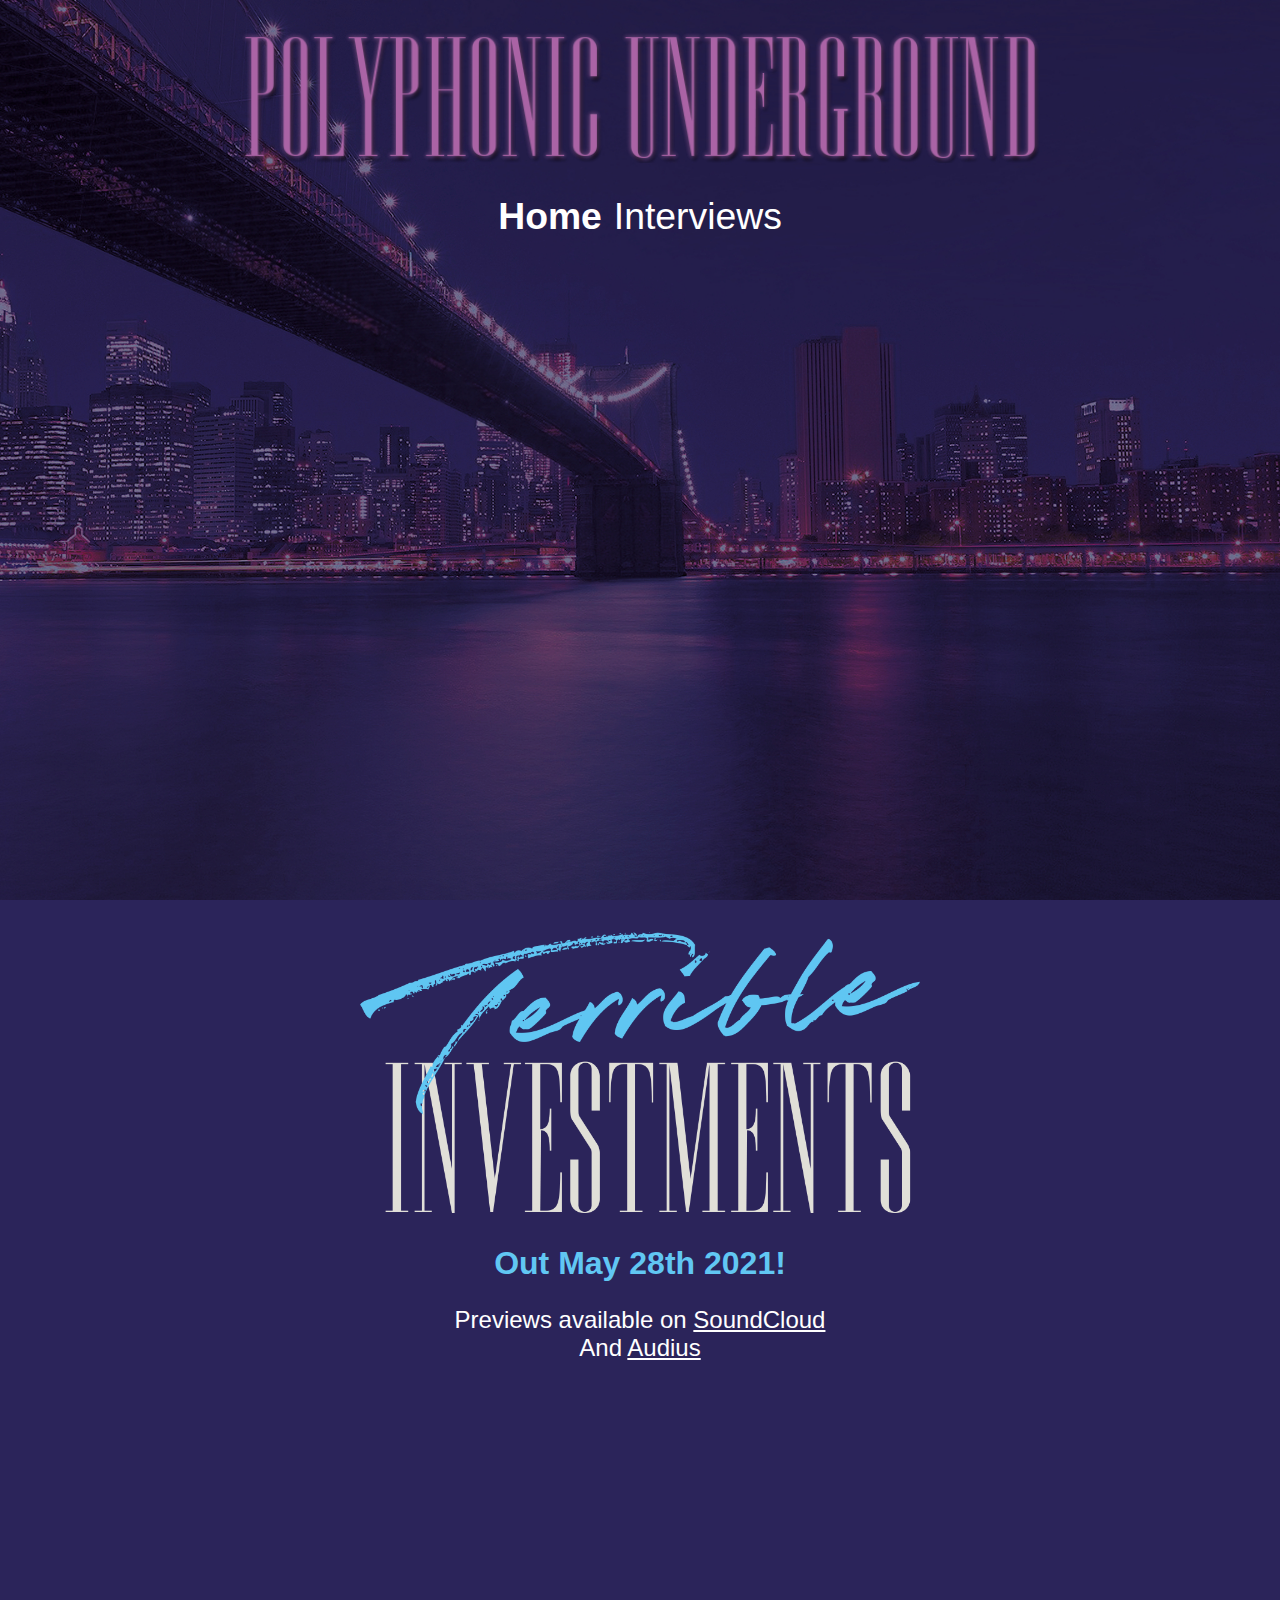
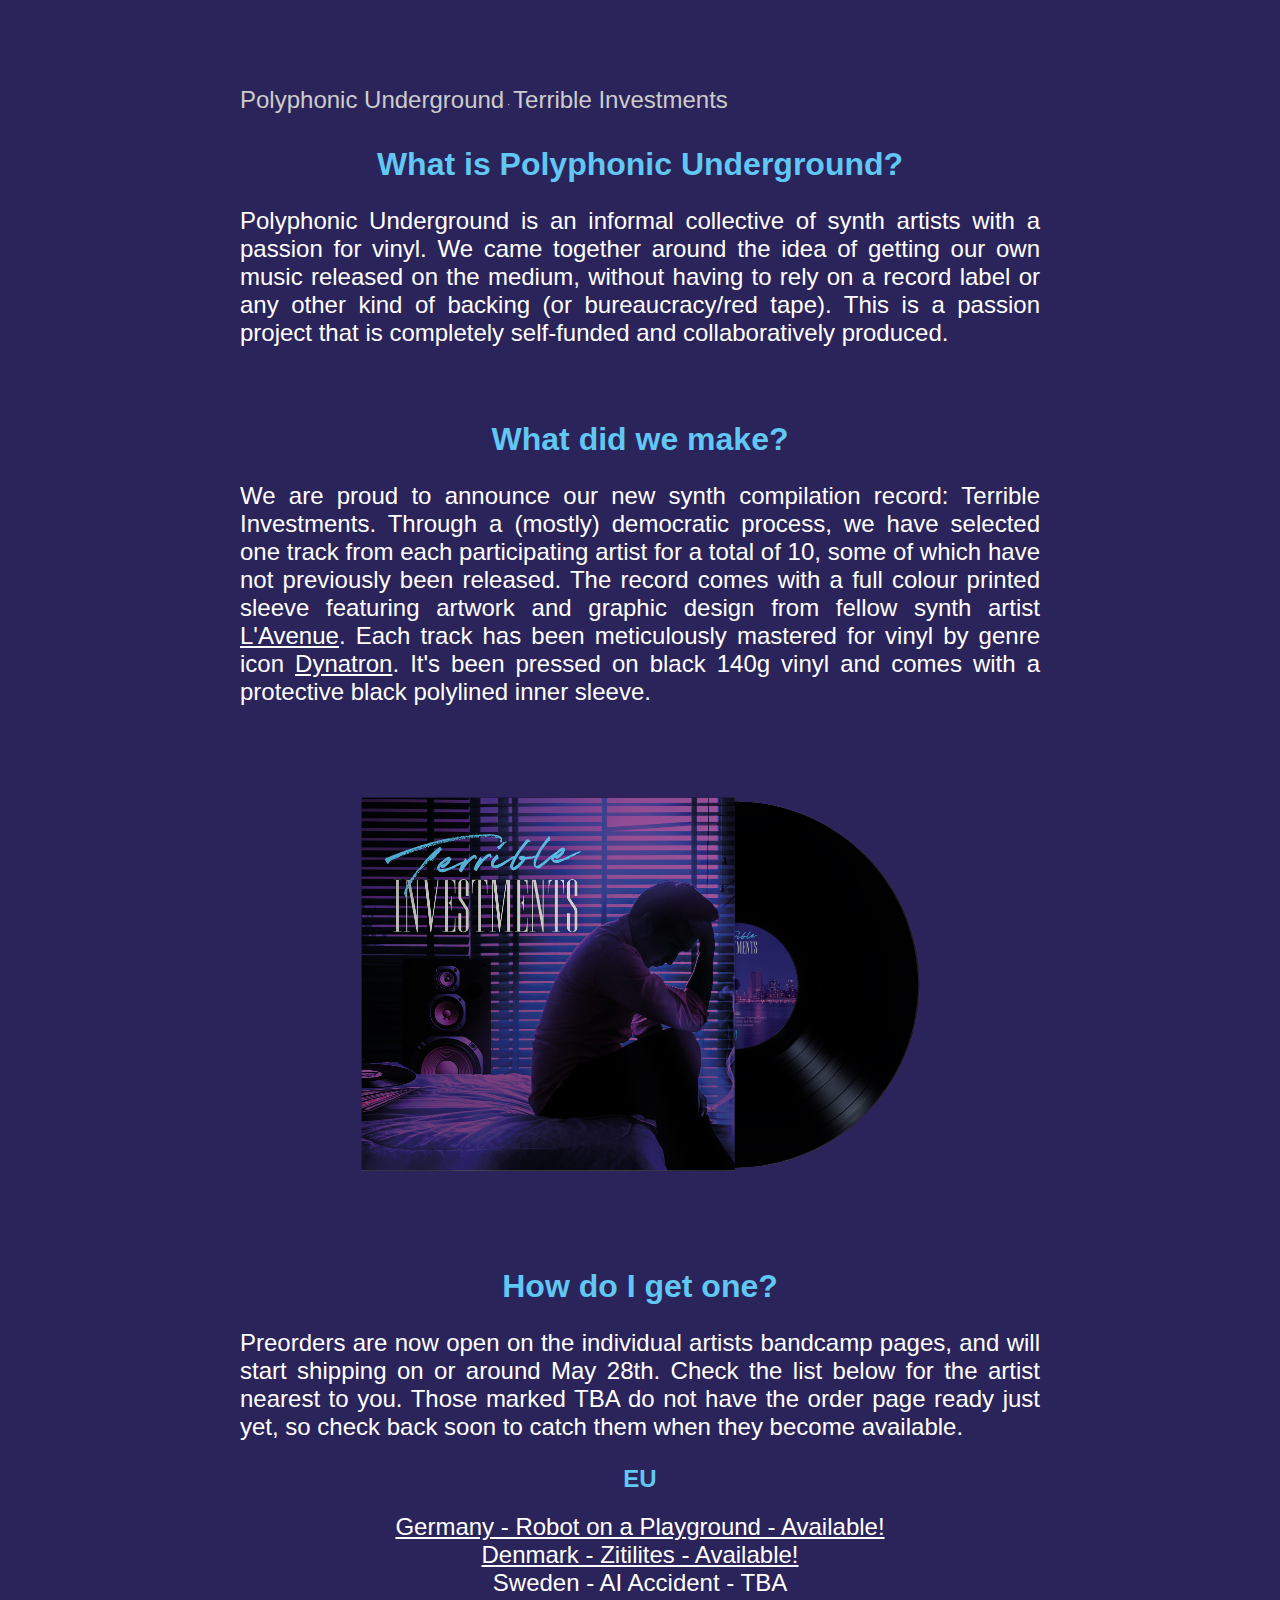
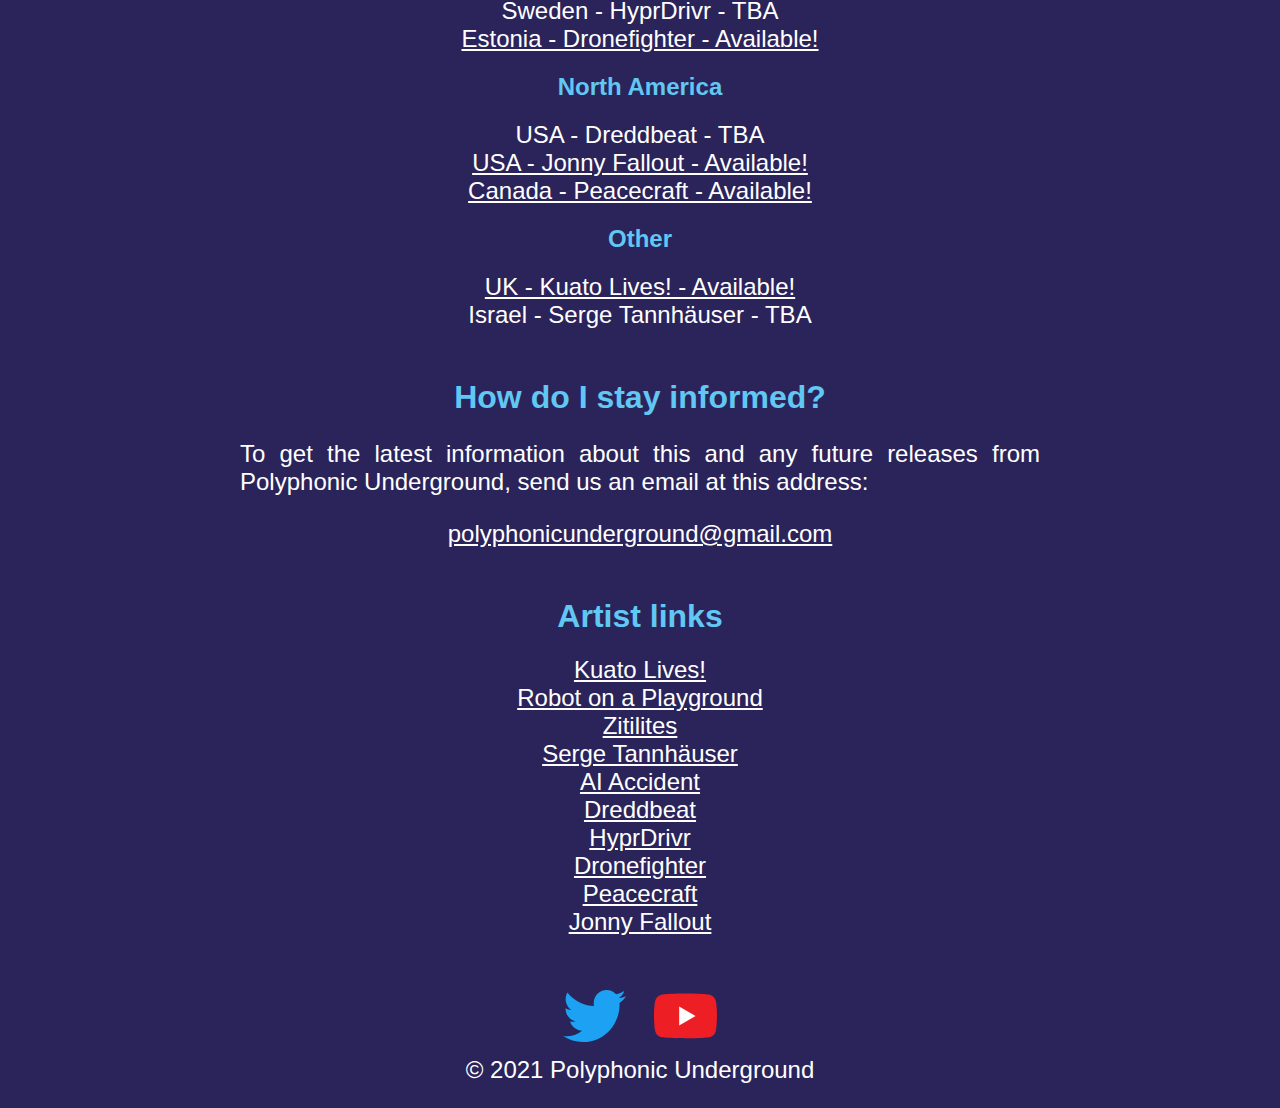
<file: index.html>
<html>
  <head>
    <title>Polyphonic Underground</title>
    <link rel="stylesheet" href="styles.css"/>
  </head>
  <body>
    <img id="puHeader" class="imgCenter" src="images/pu-logo.png" alt="Polyphonic Underground"/>

    <div class="menu">
      <span> 
        <a href="index.html" class="mainMenu"><b>Home</b></a>
        <a href="interviews/zitilites.html" class="mainMenu">Interviews</a>
      </span>
    </div>
        
    <div class="iframe-container-outer">
      <div class="iframe-container">
        <iframe id="video" width="560" height="315" src="https://www.youtube.com/embed/f1ADfymb1Vs" frameborder="0" 
          allow="accelerometer; autoplay; clipboard-write; encrypted-media; gyroscope; picture-in-picture" allowfullscreen></iframe>
      </div>
    </div>

    <img id="tiHeader" class="imgCenter" src="images/terrible-investments.png" alt="Terrible Investments"/>

    <div id="textDiv">      
      <h1>Out May 28th 2021!</h1>
      <p style="text-align: center;">
        Previews available on <a target="_blank" href="https://soundcloud.com/polyphonic-underground/sets/terrible-investments">SoundCloud</a></br>
        And <a target="_blank" href="https://audius.co/Polyphonic_Und">Audius</a>
      </p>
      <iframe width="100%" height="300" scrolling="no" frameborder="no" allow="autoplay" src="https://w.soundcloud.com/player/?url=https%3A//api.soundcloud.com/playlists/1259651188&color=%234c3266&auto_play=false&hide_related=false&show_comments=true&show_user=true&show_reposts=false&show_teaser=true&visual=true"></iframe><div style="font-size: 10px; color: #cccccc;line-break: anywhere;word-break: normal;overflow: hidden;white-space: nowrap;text-overflow: ellipsis; font-family: Interstate,Lucida Grande,Lucida Sans Unicode,Lucida Sans,Garuda,Verdana,Tahoma,sans-serif;font-weight: 100;"><a href="https://soundcloud.com/polyphonic-underground" title="Polyphonic Underground" target="_blank" style="color: #cccccc; text-decoration: none;">Polyphonic Underground</a> · <a href="https://soundcloud.com/polyphonic-underground/sets/terrible-investments" title="Terrible Investments" target="_blank" style="color: #cccccc; text-decoration: none;">Terrible Investments</a></div>

      <h1>What is Polyphonic Underground?</h1>
      <p>
        Polyphonic Underground is an informal collective of synth artists with a passion for vinyl. 
        We came together around the idea of getting our own music released on the medium, without
        having to rely on a record label or any other kind of backing (or bureaucracy/red tape). 
        This is a passion project that is completely self-funded and collaboratively produced. 
      </p>

      </br>
      <h1>What did we make?</h1>
      <p>
        We are proud to announce our new synth compilation record: Terrible Investments.
        Through a (mostly) democratic process, we have selected one track from each participating
        artist for a total of 10, some of which have not previously been released.
        The record comes with a full colour printed sleeve featuring artwork and graphic design
        from fellow synth artist <a href="https://lavenuemusic.com">L'Avenue</a>.
        Each track has been meticulously mastered for vinyl by genre icon 
        <a href="https://dynatronsynth.com/">Dynatron</a>.
        It's been pressed on black 140g vinyl and comes with a protective black polylined inner sleeve.
      </p>
      <img id="mockupImg" class="imgCenter" src="images/record-mockup.png" alt="Record mockup"/>

      </br>
      <h1>How do I get one?</h1>
      <p>
        Preorders are now open on the individual artists bandcamp pages, and will start shipping on or
        around May 28th. Check the list below for the artist nearest to you. Those marked TBA do not
        have the order page ready just yet, so check back soon to catch them when they become available.
      </p>
      <h2>EU</h2>
      <div class="centerLink">
        <a target="_blank" href="https://robotonaplayground.bandcamp.com/merch/polyphonic-underground-terrible-investments-vinyl-lp">Germany - Robot on a Playground - Available!</a></br>
        <a target="_blank" href="https://zitilites.bandcamp.com/merch/polyphonic-underground-terrible-investments-vinyl-lp">Denmark - Zitilites - Available!</a></br>
        <a>Sweden - AI Accident - TBA</a></br>
        <a>Sweden - HyprDrivr - TBA</a></br>
        <a target="_blank" href="https://dronefighter.bandcamp.com/merch/polyphonic-underground-terrible-investments-vinyl-lp">Estonia - Dronefighter - Available!</a>
      </div>
      <h2>North America</h2>
      <div class="centerLink">
        <a>USA - Dreddbeat - TBA</a></br>
        <a target="_blank" href="https://jonnyfallout.bandcamp.com/merch/polyphonic-underground-terrible-investments-vinyl-lp">USA - Jonny Fallout - Available!</a></br>
        <a target="_blank" href="https://peacecraftmusic.bandcamp.com/album/polyphonic-underground-terrible-investments-vinyl-lp">Canada - Peacecraft - Available!</a>
      </div>
      <h2>Other</h2>
      <div class="centerLink">
        <a target="_blank" href="https://kuatolives.bandcamp.com/album/terrible-investments">UK - Kuato Lives! - Available!</a></br>
        <a>Israel - Serge Tannhäuser - TBA</a>
      </div>

      </br>
      <h1>How do I stay informed?</h1>
      <p>
        To get the latest information about this and any future releases from Polyphonic 
        Underground, send us an email at this address:
      </p>
      <div class="centerLink">
        <a href="mailto:polyphonicunderground@gmail.com">polyphonicunderground@gmail.com</a>
      </div>

      </br>
      <h1>Artist links</h1>
      <div class="centerLink">
        <a href="https://kuatolives.bandcamp.com">Kuato Lives!</a></br>
        <a href="http://robotonaplayground.com">Robot on a Playground</a></br>
        <a href="https://zitilites.com">Zitilites</a></br>
        <a href="https://sergetannhauser.bandcamp.com">Serge Tannhäuser</a></br>
        <a href="https://pixboproductions.com">AI Accident</a></br>
        <a href="https://dreddbeat.com">Dreddbeat</a></br>
        <a href="https://hyprdrivr.bandcamp.com">HyprDrivr</a></br>
        <a href="https://dronefighter.bandcamp.com">Dronefighter</a></br>
        <a href="https://peacecraftmusic.bandcamp.com">Peacecraft</a></br>
        <a href="https://jonnyfallout.bandcamp.com">Jonny Fallout</a></br>
      </div>
    </div>

    <div class="socialLinks">      
      <a href=https://twitter.com/polyphonic_und target="_blank"><img src="images/twitter.svg" alt="twitter"/></a>
      <a href=https://www.youtube.com/channel/UC03tkMXEMrROOp_O9Toi5LA target="_blank"><img src="images/youtube.svg" alt="youtube"/></a>      
    </div>
    <p>© 2021 Polyphonic Underground</p>
  </body>
</html>
</file>
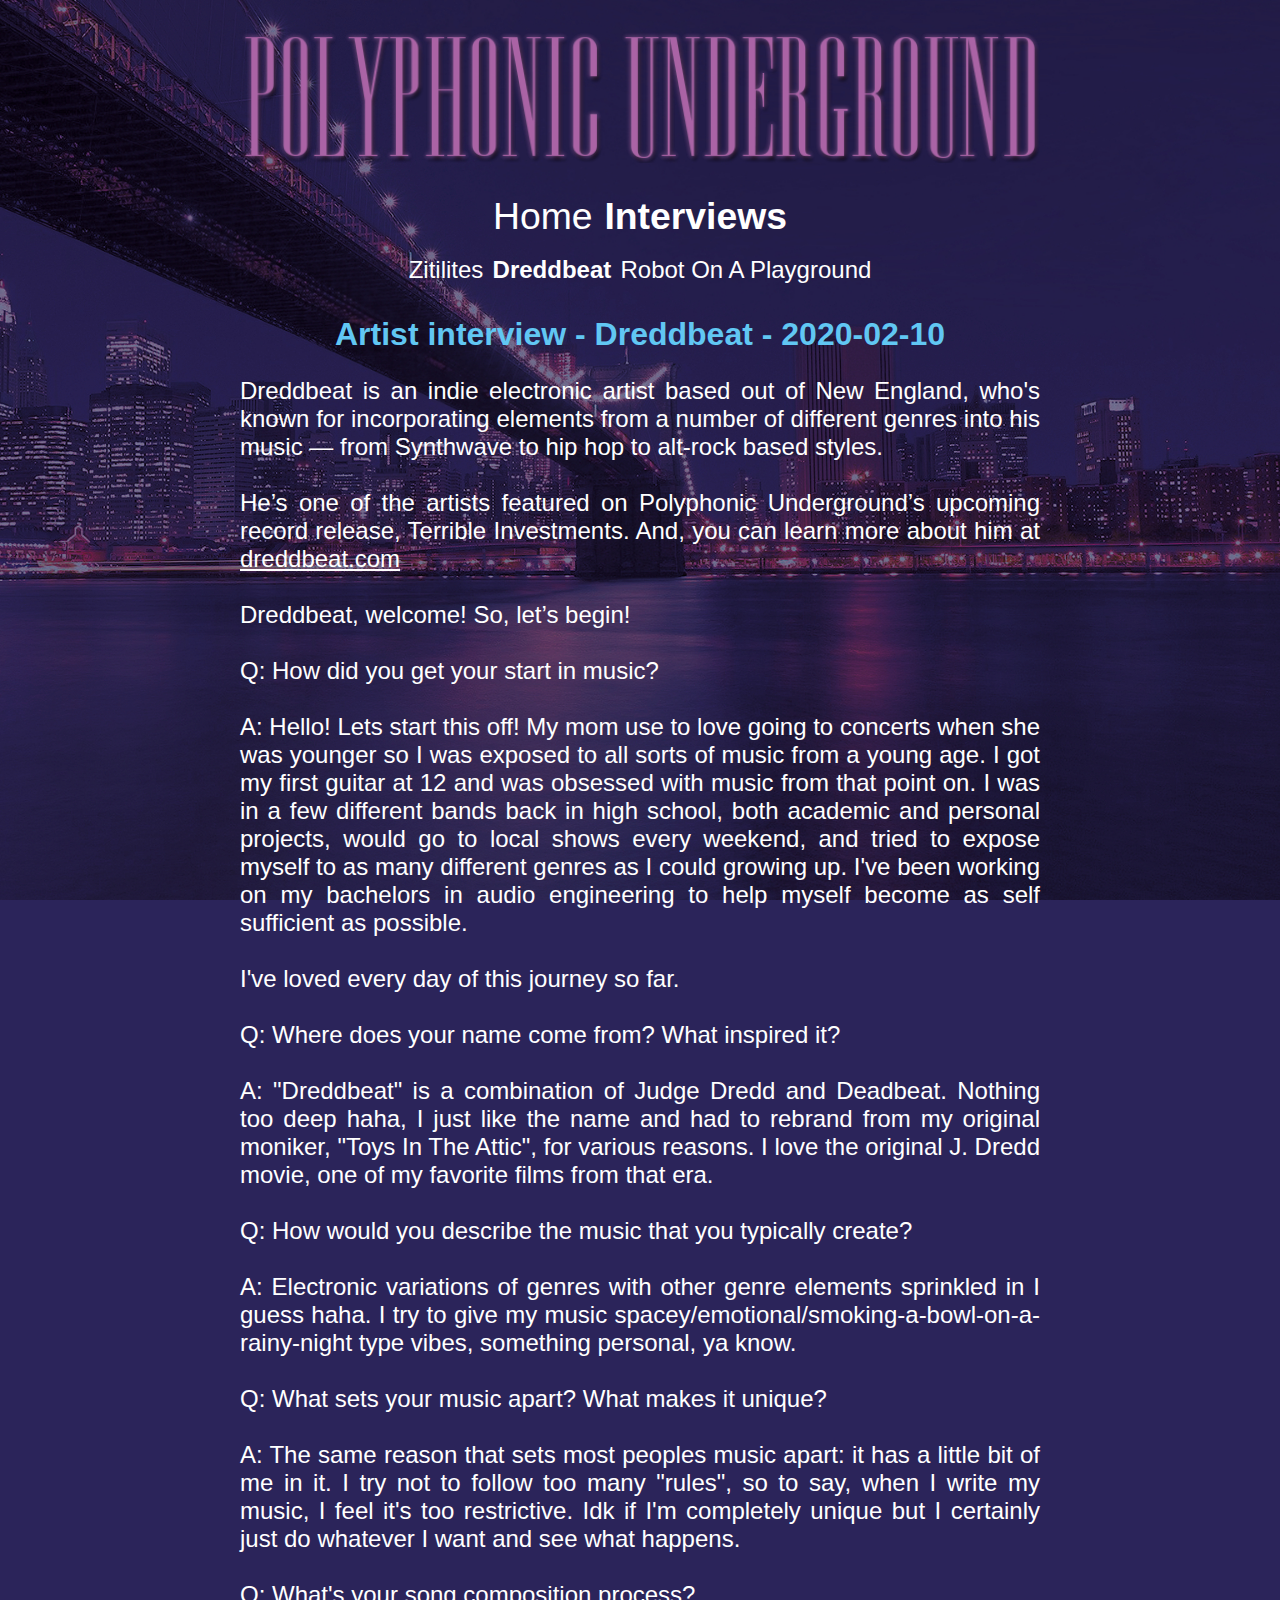
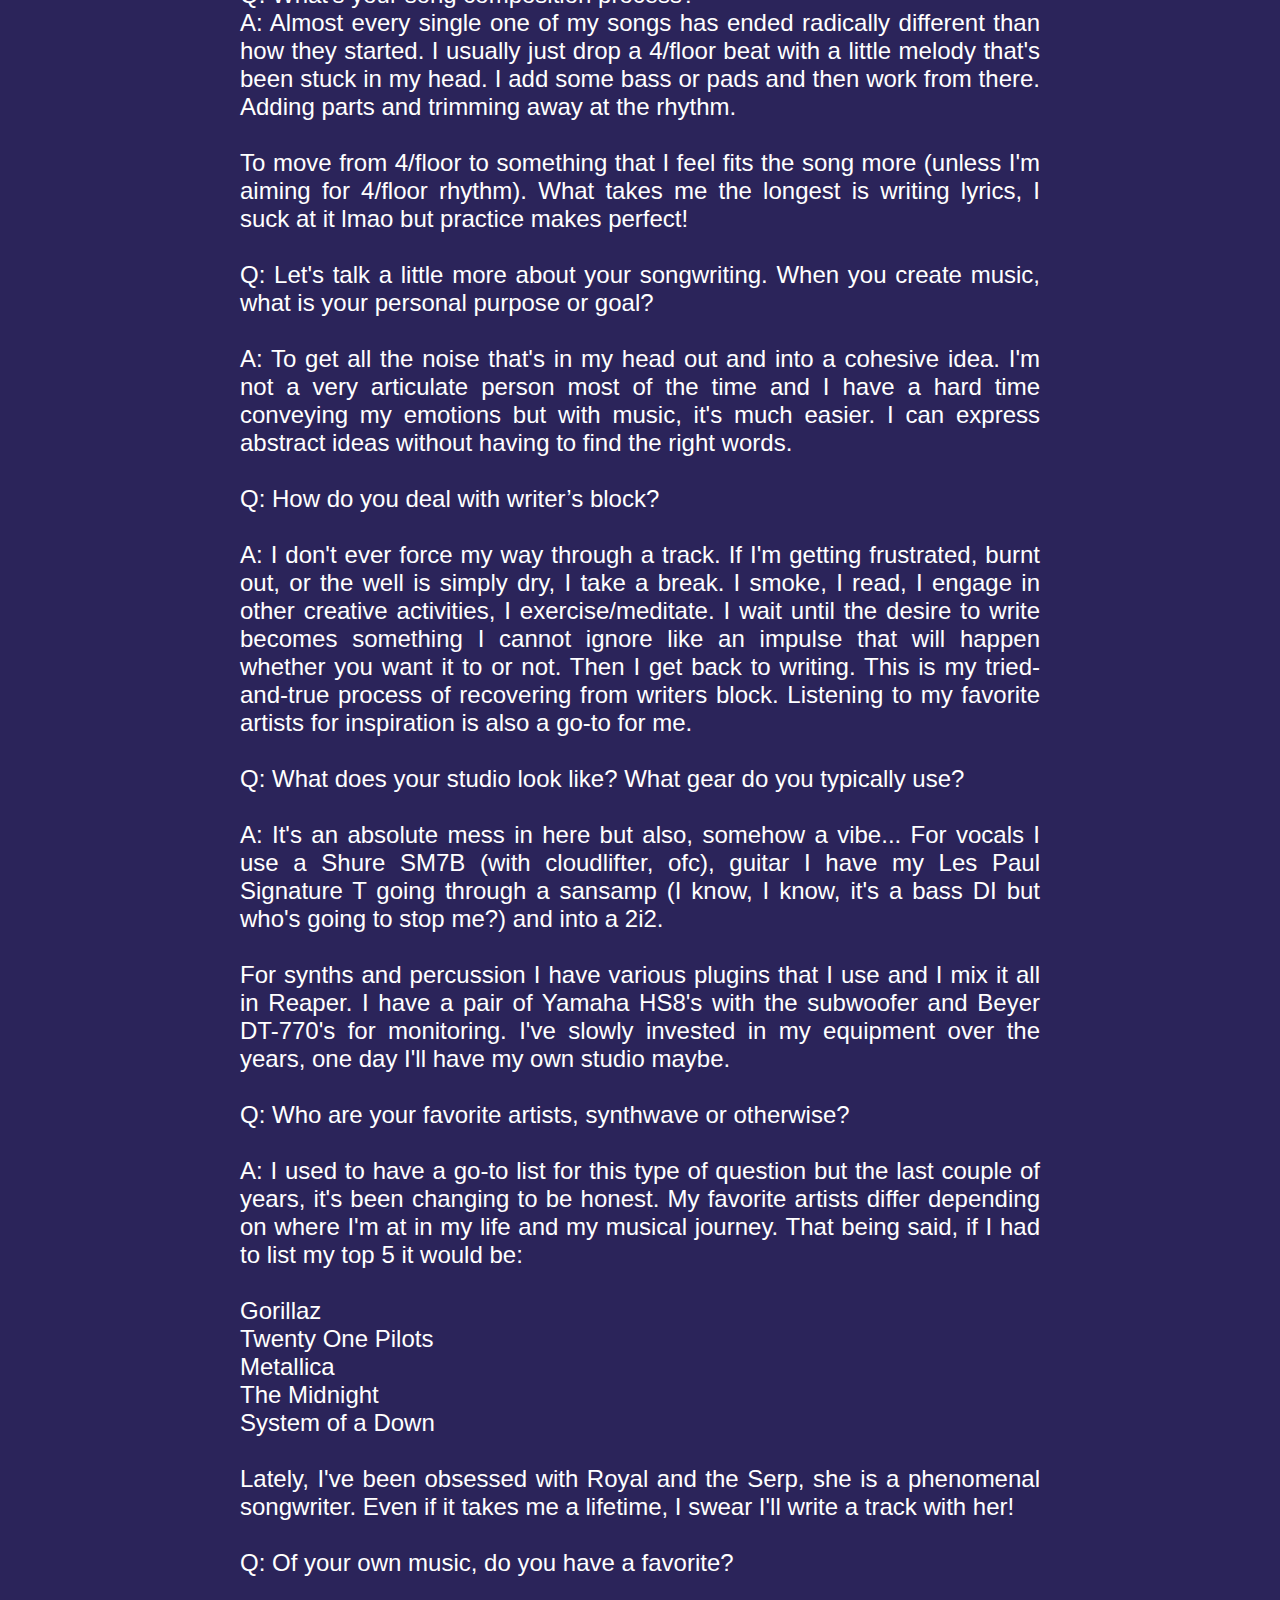
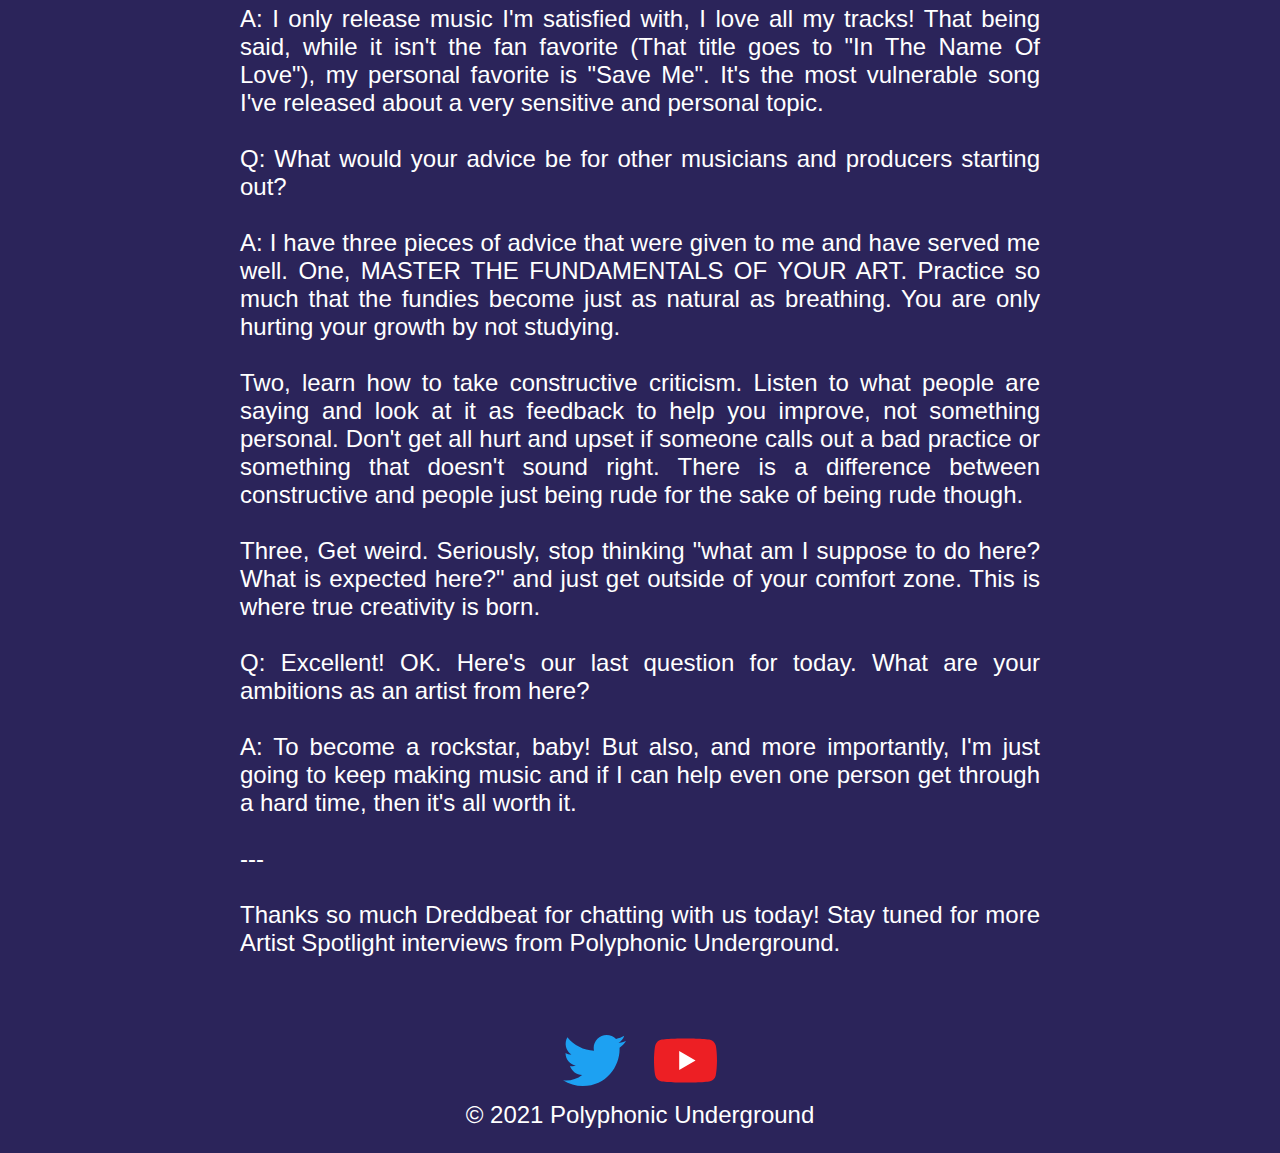
<file: interviews/dreddbeat.html>
<html>
  <head>
    <title>Interview - Dreddbeat</title>
    <link rel="stylesheet" href="../styles.css"/>
  </head>
  <body>
    <img id="puHeader" class="imgCenter" src="../images/pu-logo.png" alt="Polyphonic Underground"/>

    <div class="menu">
      <span>
        <a href="../index.html" class="mainMenu">Home</a>
        <a href="zitilites.html" class="mainMenu"><b>Interviews</b></a>
      </span>

      </br></br>

      <span>
        <a href="zitilites.html">Zitilites</a>
        <a href="dreddbeat.html"><b>Dreddbeat</b></a>
        <a href="robot-on-a-playground.html">Robot On A Playground</a>
      </span>
    </div>

    <div id="textDiv">
      <h1>Artist interview - Dreddbeat - 2020-02-10</h1>
      <p>
        Dreddbeat is an indie electronic artist based out of New England, who's known for incorporating elements 
        from a number of different genres into his music — from Synthwave to hip hop to alt-rock based styles.</br></br>

        He’s one of the artists featured on Polyphonic Underground’s upcoming record release, Terrible Investments. 
        And, you can learn more about him at <a href="https://dreddbeat.com" target="_blank">dreddbeat.com</a></br></br>

        Dreddbeat, welcome! So, let’s begin!</br></br>
        
        Q: How did you get your start in music?</br></br>

        A: Hello! Lets start this off! My mom use to love going to concerts when she was younger so I was exposed 
        to all sorts of music from a young age. I got my first guitar at 12 and was obsessed with music from that 
        point on. I was in a few different bands back in high school, both academic and personal projects, would 
        go to local shows every weekend, and tried to expose myself to as many different genres as I could growing up. 
        I've been working on my bachelors in audio engineering to help myself become as self sufficient as possible.</br></br>

        I've loved every day of this journey so far.</br></br>

        Q: Where does your name come from? What inspired it?</br></br>

        A: "Dreddbeat" is a combination of Judge Dredd and Deadbeat. Nothing too deep haha, I just like the name 
        and had to rebrand from my original moniker, "Toys In The Attic", for various reasons. I love the original 
        J. Dredd movie, one of my favorite films from that era.</br></br>

        Q: How would you describe the music that you typically create?</br></br>

        A: Electronic variations of genres with other genre elements sprinkled in I guess haha. I try to give my 
        music spacey/emotional/smoking-a-bowl-on-a-rainy-night type vibes, something personal, ya know.</br></br>

        Q: What sets your music apart? What makes it unique?</br></br>

        A: The same reason that sets most peoples music apart: it has a little bit of me in it. I try not to 
        follow too many "rules", so to say, when I write my music, I feel it's too restrictive. Idk if I'm 
        completely unique but I certainly just do whatever I want and see what happens.</br></br>

        Q: What's your song composition process?</br>

        A: Almost every single one of my songs has ended radically different than how they started. I usually just 
        drop a 4/floor beat with a little melody that's been stuck in my head. I add some bass or pads and then 
        work from there. Adding parts and trimming away at the rhythm.</br></br>

        To move from 4/floor to something that I feel fits the song more (unless I'm aiming for 4/floor rhythm). 
        What takes me the longest is writing lyrics, I suck at it lmao but practice makes perfect!</br></br>

        Q: Let's talk a little more about your songwriting. 
        When you create music, what is your personal purpose or goal?</br></br>

        A: To get all the noise that's in my head out and into a cohesive idea. I'm not a very articulate person 
        most of the time and I have a hard time conveying my emotions but with music, it's much easier. I can 
        express abstract ideas without having to find the right words.</br></br>

        Q: How do you deal with writer’s block?</br></br>

        A: I don't ever force my way through a track. If I'm getting frustrated, burnt out, or the well is simply 
        dry, I take a break. I smoke, I read, I engage in other creative activities, I exercise/meditate. I wait 
        until the desire to write becomes something I cannot ignore like an impulse that will happen whether you 
        want it to or not. Then I get back to writing. This is my tried-and-true process of recovering from writers 
        block. Listening to my favorite artists for inspiration is also a go-to for me.</br></br>

        Q: What does your studio look like? What gear do you typically use?</br></br>

        A: It's an absolute mess in here but also, somehow a vibe... For vocals I use a Shure SM7B (with cloudlifter, 
        ofc), guitar I have my Les Paul Signature T going through a sansamp (I know, I know, it's a bass DI but who's 
        going to stop me?) and into a 2i2.</br></br>

        For synths and percussion I have various plugins that I use and I mix it all in Reaper. I have a pair of 
        Yamaha HS8's with the subwoofer and Beyer DT-770's for monitoring. I've slowly invested in my equipment 
        over the years, one day I'll have my own studio maybe.</br></br>

        Q: Who are your favorite artists, synthwave or otherwise?</br></br>

        A: I used to have a go-to list for this type of question but the last couple of years, it's been changing to 
        be honest. My favorite artists differ depending on where I'm at in my life and my musical journey. That being 
        said, if I had to list my top 5 it would be:</br></br>

        Gorillaz</br>
        Twenty One Pilots</br>
        Metallica</br>
        The Midnight</br>
        System of a Down</br></br>
        
        Lately, I've been obsessed with Royal and the Serp, she is a phenomenal songwriter. Even if it takes me a 
        lifetime, I swear I'll write a track with her!</br></br>

        Q: Of your own music, do you have a favorite?</br></br>

        A: I only release music I'm satisfied with, I love all my tracks! That being said, while it isn't the fan 
        favorite (That title goes to "In The Name Of Love"), my personal favorite is "Save Me". It's the most 
        vulnerable song I've released about a very sensitive and personal topic.</br></br>

        Q: What would your advice be for other musicians and producers starting out?</br></br>

        A: I have three pieces of advice that were given to me and have served me well. One, MASTER THE FUNDAMENTALS 
        OF YOUR ART. Practice so much that the fundies become just as natural as breathing. You are only hurting 
        your growth by not studying.</br></br> 

        Two, learn how to take constructive criticism. Listen to what people are saying and look at it as feedback 
        to help you improve, not something personal. Don't get all hurt and upset if someone calls out a bad practice 
        or something that doesn't sound right. There is a difference between constructive and people just being rude 
        for the sake of being rude though.</br></br> 

        Three, Get weird. Seriously, stop thinking "what am I suppose to do here? What is expected here?" and just 
        get outside of your comfort zone. This is where true creativity is born.</br></br>

        Q: Excellent! OK. Here's our last question for today. What are your ambitions as an artist from here?</br></br>

        A: To become a rockstar, baby! But also, and more importantly, I'm just going to keep making music and if 
        I can help even one person get through  a hard time, then it's all worth it.</br></br>

        ---</br></br>

        Thanks so much Dreddbeat for chatting with us today! Stay tuned for more Artist Spotlight interviews from 
        Polyphonic Underground.
      </p>
    </div>

    <div class="socialLinks">      
      <a href=https://twitter.com/polyphonic_und target="_blank"><img src="../images/twitter.svg" alt="twitter"/></a>
      <a href=https://www.youtube.com/channel/UC03tkMXEMrROOp_O9Toi5LA target="_blank"><img src="../images/youtube.svg" alt="youtube"/></a>      
    </div>
    <p>© 2021 Polyphonic Underground</p>
  </body>
</html>
</file>
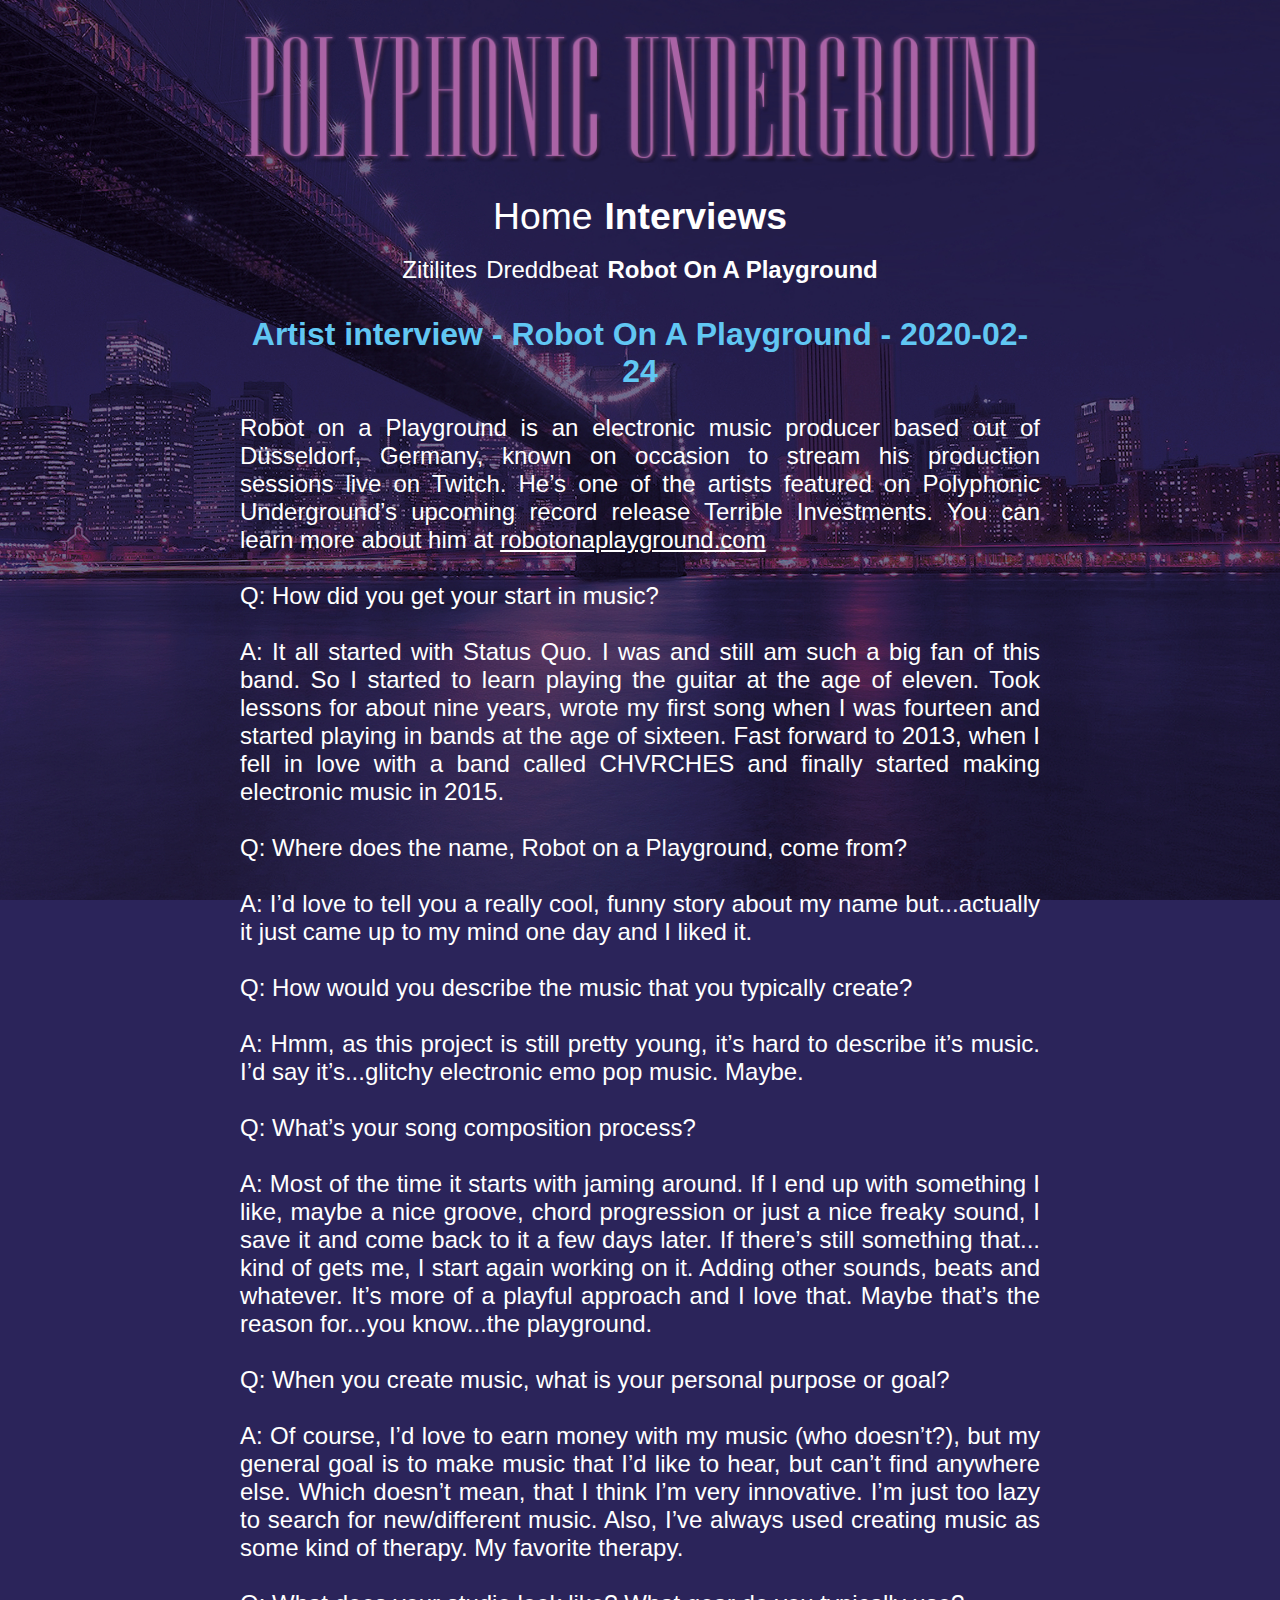
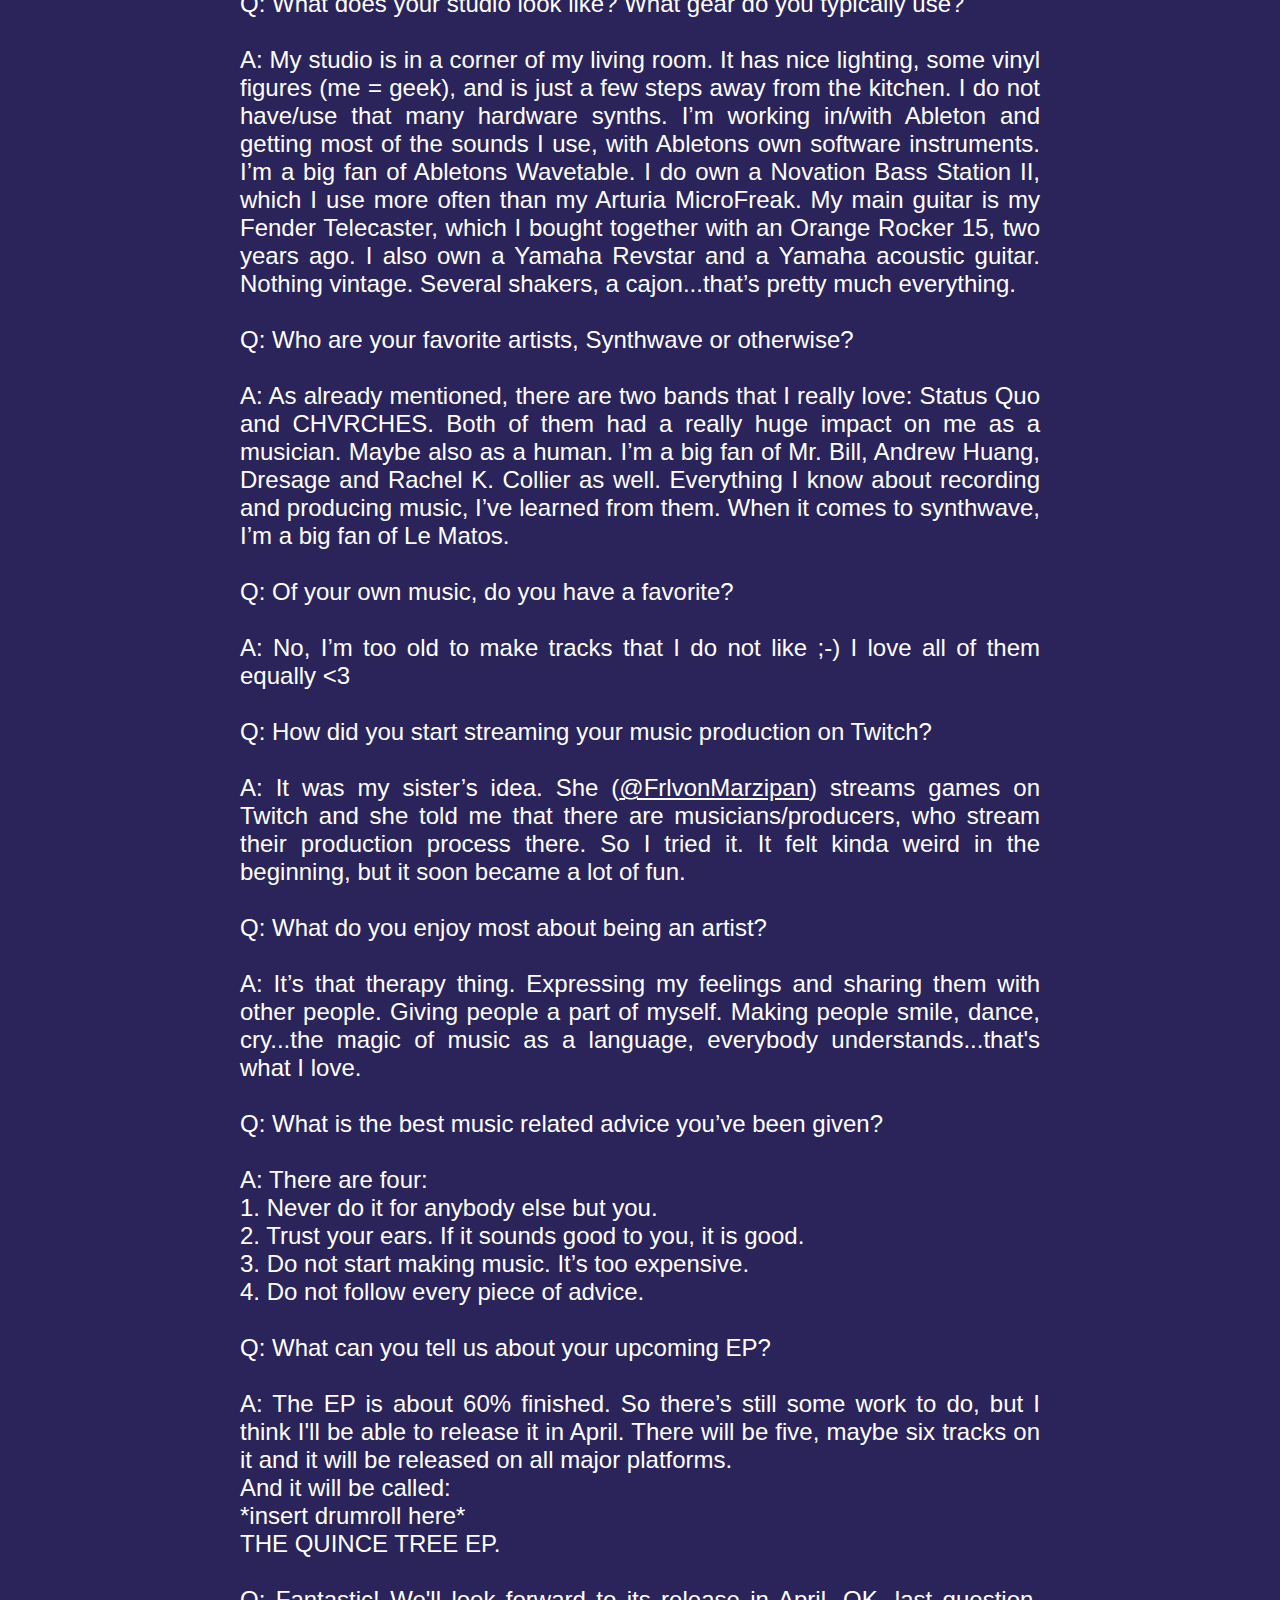
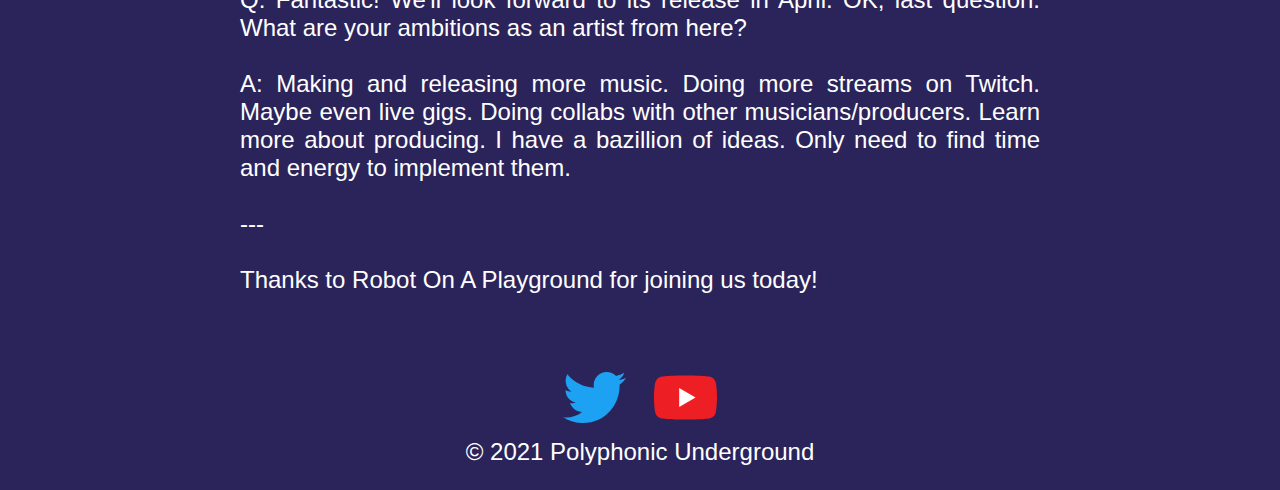
<file: interviews/robot-on-a-playground.html>
<html>
  <head>
    <title>Interview - Dreddbeat</title>
    <link rel="stylesheet" href="../styles.css"/>
  </head>
  <body>
    <img id="puHeader" class="imgCenter" src="../images/pu-logo.png" alt="Polyphonic Underground"/>

    <div class="menu">
      <span>
        <a href="../index.html" class="mainMenu">Home</a>
        <a href="zitilites.html" class="mainMenu"><b>Interviews</b></a>
      </span>

      </br></br>

      <span>
        <a href="zitilites.html">Zitilites</a>
        <a href="dreddbeat.html">Dreddbeat</a>
        <a href="robot-on-a-playground.html"><b>Robot On A Playground</b></a>
      </span>
    </div>

    <div id="textDiv">
      <h1>Artist interview - Robot On A Playground - 2020-02-24</h1>
      <p>
        Robot on a Playground is an electronic music producer based out of Düsseldorf, Germany, 
        known on occasion to stream his production sessions live on Twitch. He’s one of the 
        artists featured on Polyphonic Underground’s upcoming record release Terrible 
        Investments. You can learn more about him at 
        <a href="https://robotonaplayground.com" target="_blank">robotonaplayground.com</a></br></br>

        Q: How did you get your start in music?</br></br>

        A: It all started with Status Quo. I was and still am such a big fan of this band. So I 
        started to learn playing the guitar at the age of eleven. Took lessons for about nine 
        years, wrote my first song when I was fourteen and started playing in bands at the age 
        of sixteen. Fast forward to 2013, when I fell in love with a band called CHVRCHES and 
        finally started making electronic music in 2015.</br></br>

        Q: Where does the name, Robot on a Playground, come from?</br></br>

        A: I’d love to tell you a really cool, funny story about my name but...actually it just 
        came up to my mind one day and I liked it.</br></br>

        Q: How would you describe the music that you typically create?</br></br>

        A: Hmm, as this project is still pretty young, it’s hard to describe it’s music. I’d 
        say it’s...glitchy electronic emo pop music. Maybe.</br></br>

        Q: What’s your song composition process?</br></br>

        A: Most of the time it starts with jaming around. If I end up with something I like, 
        maybe a nice groove, chord progression or just a nice freaky sound, I save it and come 
        back to it a few days later. If there’s still something that... kind of gets me, I 
        start again working on it. Adding other sounds, beats and whatever. It’s more of a 
        playful approach and I love that. Maybe that’s the reason for...you know...the 
        playground.</br></br>

        Q: When you create music, what is your personal purpose or goal?</br></br>
        
        A: Of course, I’d love to earn money with my music (who doesn’t?), but my general goal 
        is to make music that I’d like to hear, but can’t find anywhere else. Which doesn’t 
        mean, that I think I’m very innovative. I’m just too lazy to search for new/different 
        music. Also, I’ve always used creating music as some kind of therapy. My favorite 
        therapy.</br></br>

        Q: What does your studio look like? What gear do you typically use?</br></br>

        A: My studio is in a corner of my living room. It has nice lighting, some vinyl 
        figures (me = geek), and is just a few steps away from the kitchen. I do not have/use 
        that many hardware synths. I’m working in/with Ableton and getting most of the sounds 
        I use, with Abletons own software instruments. I’m a big fan of Abletons Wavetable. I 
        do own a Novation Bass Station II, which I use more often than my Arturia MicroFreak.
        My main guitar is my Fender Telecaster, which I bought together with an Orange Rocker 
        15, two years ago. I also own a Yamaha Revstar and a Yamaha acoustic guitar. Nothing 
        vintage. Several shakers, a cajon...that’s pretty much everything.</br></br>

        Q: Who are your favorite artists, Synthwave or otherwise?</br></br>

        A: As already mentioned, there are two bands that I really love: Status Quo and 
        CHVRCHES. Both of them had a really huge impact on me as a musician. Maybe also as a 
        human. I’m a big fan of Mr. Bill, Andrew Huang, Dresage and Rachel K. Collier as well.
        Everything I know about recording and producing music, I’ve learned from them. When it 
        comes to synthwave, I’m a big fan of Le Matos.</br></br>

        Q: Of your own music, do you have a favorite?</br></br>

        A: No, I’m too old to make tracks that I do not like ;-) I love all of them equally 
        &#60;3</br></br>

        Q: How did you start streaming your music production on Twitch?</br></br>

        A: It was my sister’s idea. She (<a href="https://twitter.com/frlvonmarzipan" 
        target="_blank">@FrlvonMarzipan</a>) streams games on Twitch and she told me that there are 
        musicians/producers, who stream their production process there. So I tried it. It felt 
        kinda weird in the beginning, but it soon became a lot of fun.</br></br>

        Q: What do you enjoy most about being an artist?</br></br>

        A: It’s that therapy thing. Expressing my feelings and sharing them with other people. 
        Giving people a part of myself. Making people smile, dance, cry...the magic of music 
        as a language, everybody understands...that's what I love.</br></br>

        Q: What is the best music related advice you’ve been given?</br></br>

        A: There are four: </br>
        1. Never do it for anybody else but you.</br> 
        2. Trust your ears. If it sounds good to you, it is good.</br> 
        3. Do not start making music. It’s too expensive.</br>
        4. Do not follow every piece of advice.</br></br>

        Q: What can you tell us about your upcoming EP?</br></br>

        A: The EP is about 60% finished. So there’s still some work to do, but I think I'll 
        be able to release it in April. There will be five, maybe six tracks on it and it will 
        be released on all major platforms.</br> 
        And it will be called:</br>
        *insert drumroll here*</br>
        THE QUINCE TREE EP.</br></br>

        Q: Fantastic! We'll look forward to its release in April. OK, last question. What are 
        your ambitions as an artist from here?</br></br>

        A: Making and releasing more music. Doing more streams on Twitch. Maybe even live gigs. 
        Doing collabs with other musicians/producers. Learn more about producing. I have a 
        bazillion of ideas. Only need to find time and energy to implement them.</br></br>

        ---</br></br>

        Thanks to Robot On A Playground for joining us today!
      </p>
    </div>

    <div class="socialLinks">      
      <a href=https://twitter.com/polyphonic_und target="_blank"><img src="../images/twitter.svg" alt="twitter"/></a>
      <a href=https://www.youtube.com/channel/UC03tkMXEMrROOp_O9Toi5LA target="_blank"><img src="../images/youtube.svg" alt="youtube"/></a>      
    </div>
    <p>© 2021 Polyphonic Underground</p>
  </body>
</html>
</file>
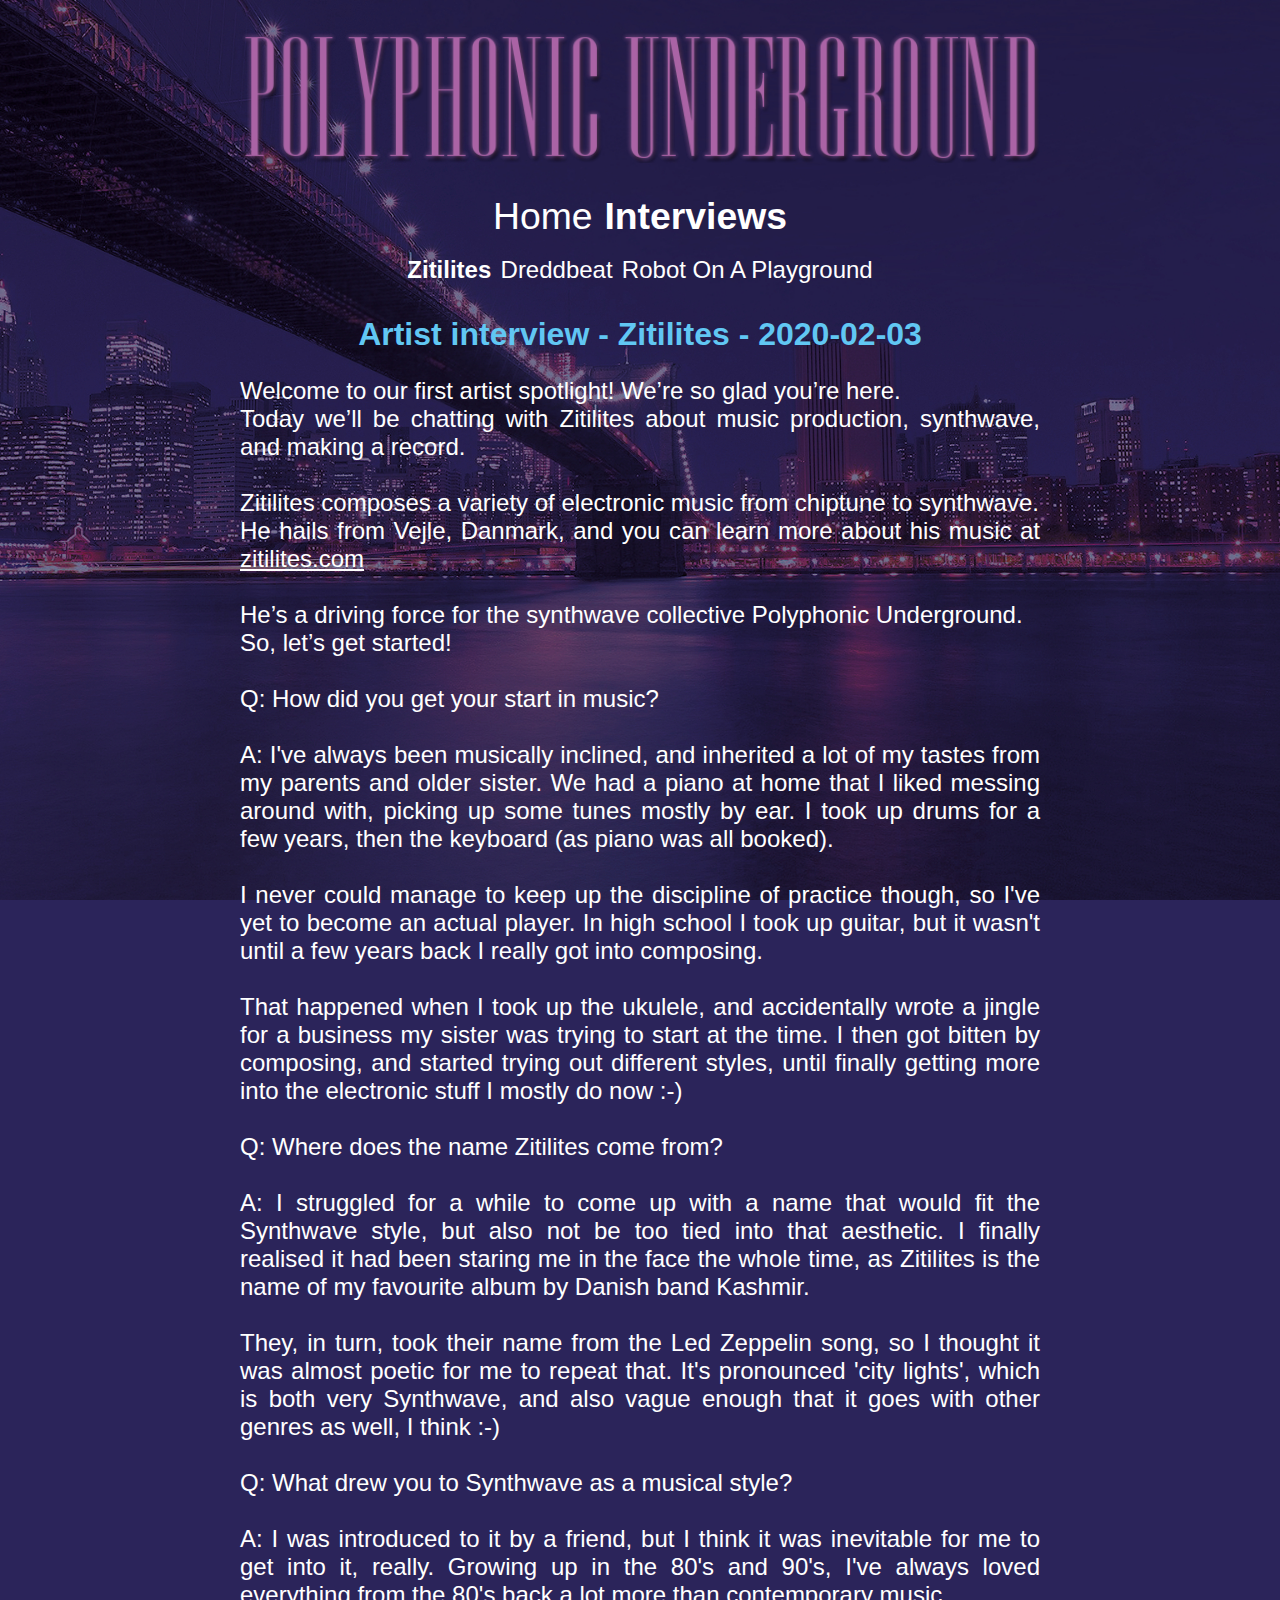
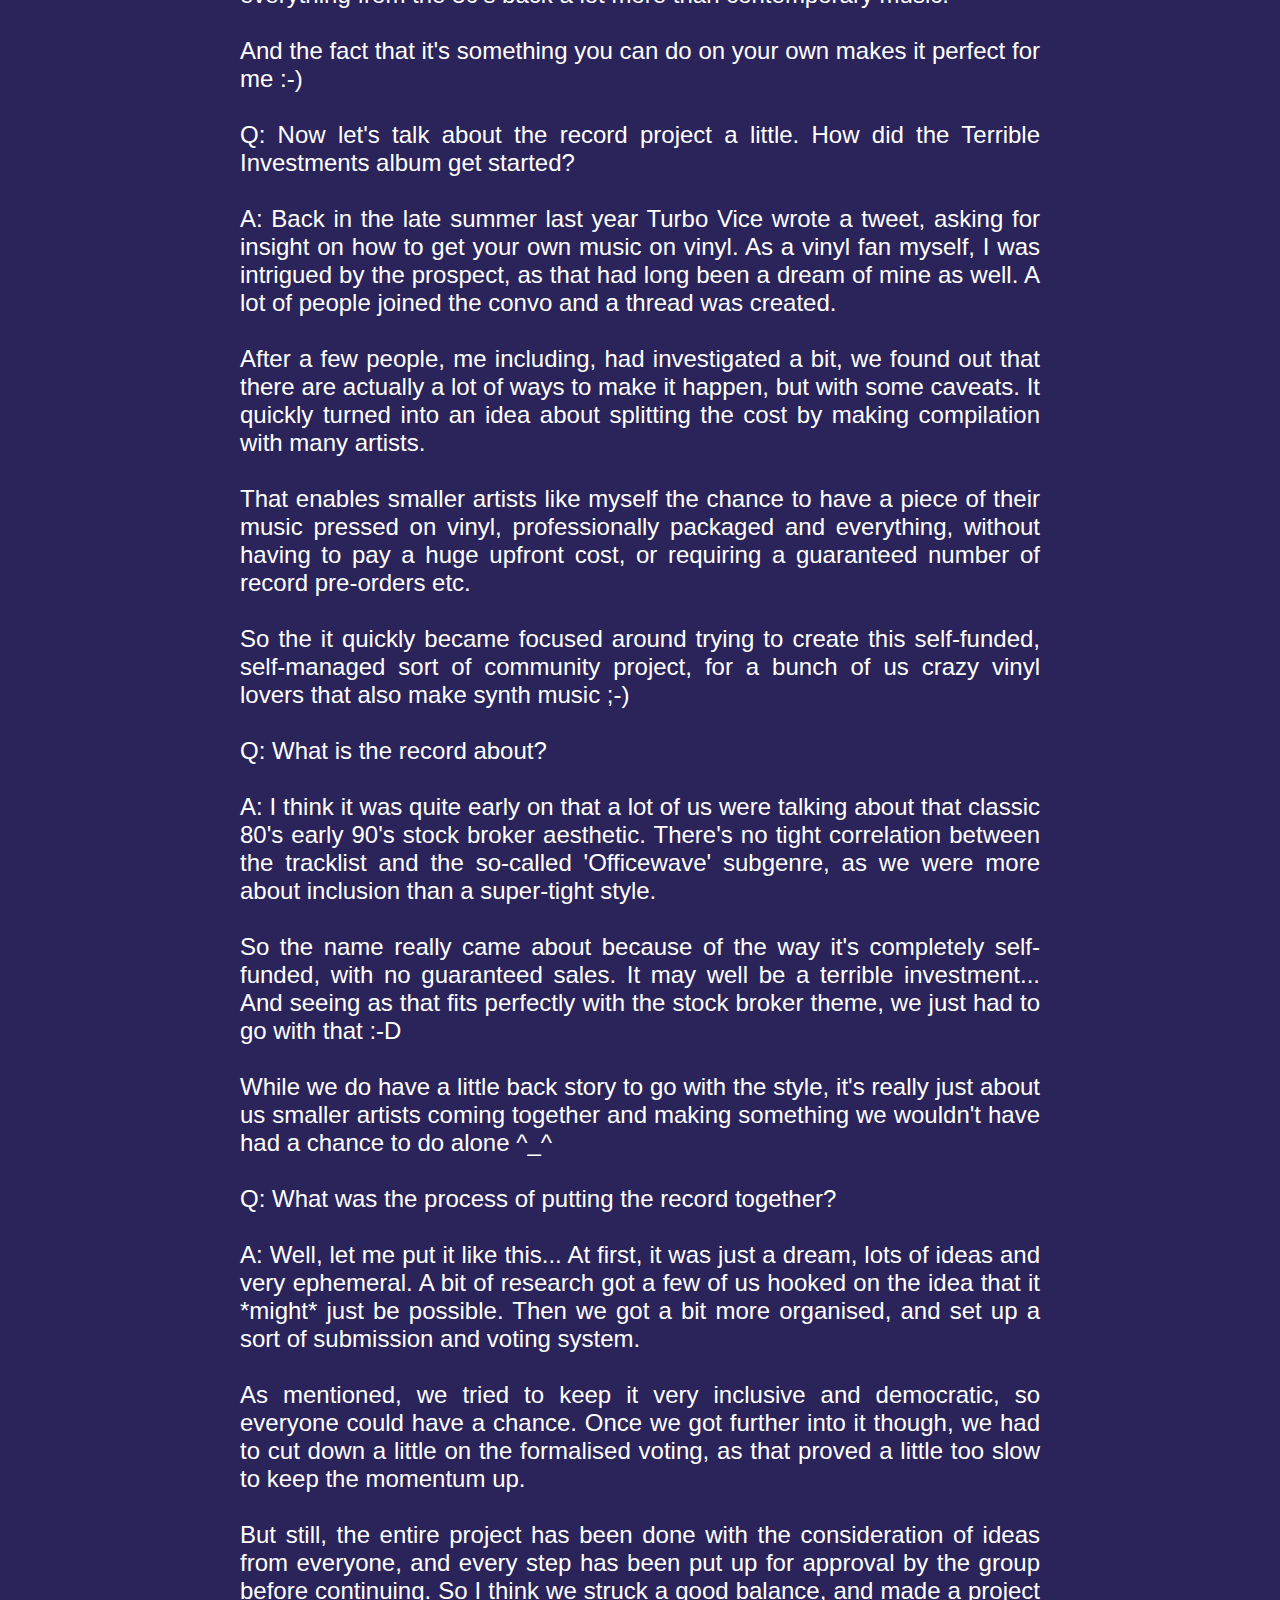
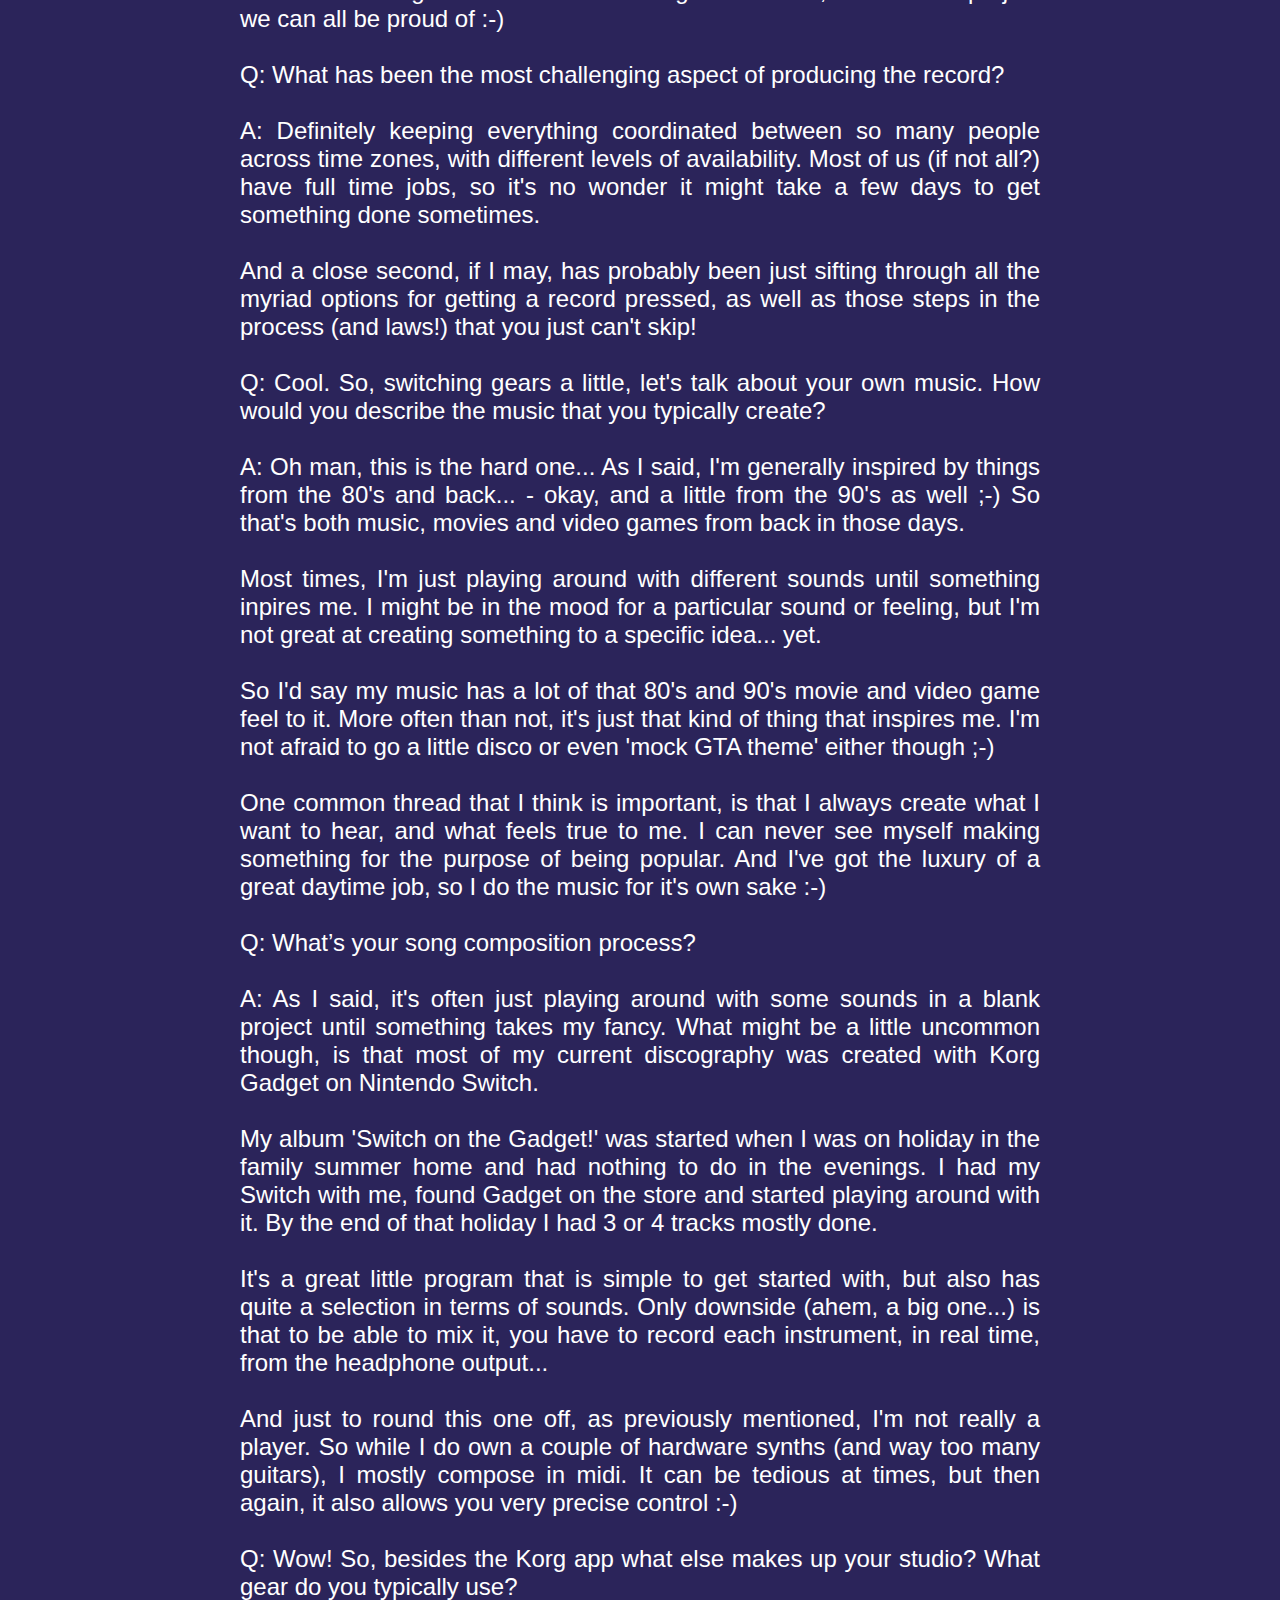
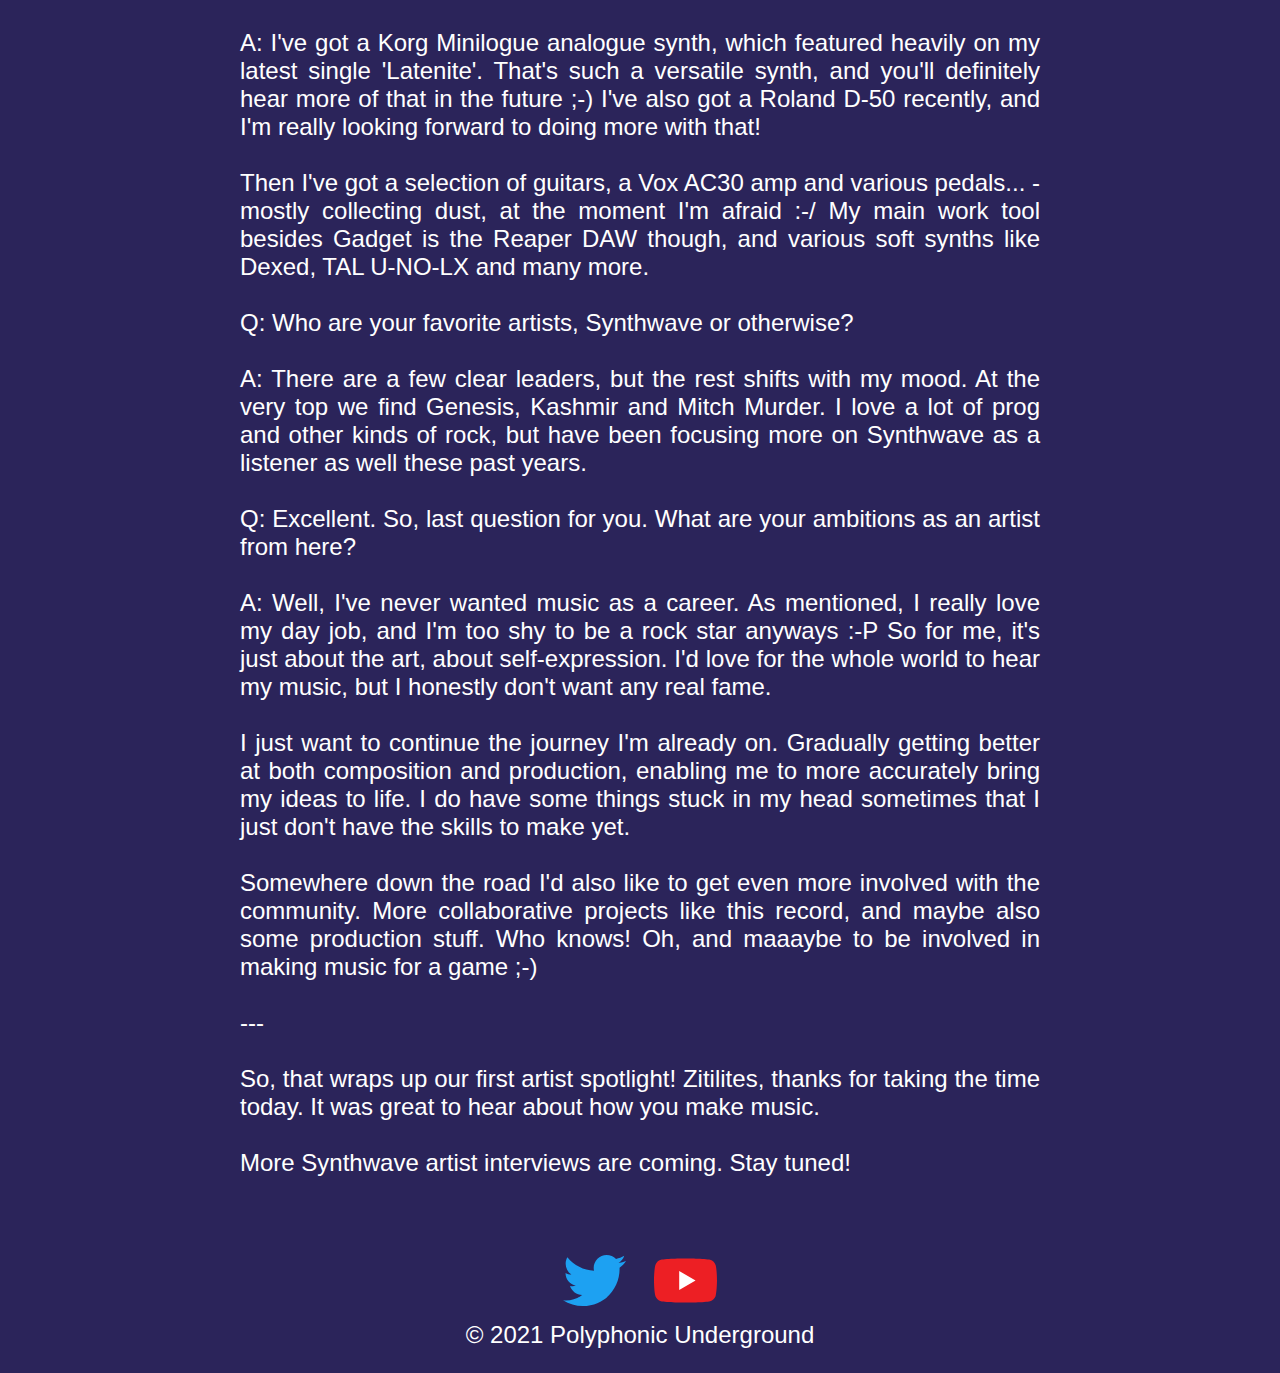
<file: interviews/zitilites.html>
<html>
  <head>
    <title>Interview - Zitilites</title>
    <link rel="stylesheet" href="../styles.css"/>
  </head>
  <body>
    <img id="puHeader" class="imgCenter" src="../images/pu-logo.png" alt="Polyphonic Underground"/>

    <div class="menu">
      <span>
        <a href="../index.html" class="mainMenu">Home</a>
        <a href="zitilites.html" class="mainMenu"><b>Interviews</b></a>
      </span>

      </br></br>

      <span>
        <a href="zitilites.html"><b>Zitilites</b></a>
        <a href="dreddbeat.html">Dreddbeat</a>
        <a href="robot-on-a-playground.html">Robot On A Playground</a>
      </span>
    </div>

    <div id="textDiv">
      <h1>Artist interview - Zitilites - 2020-02-03</h1>
      <p>
        Welcome to our first artist spotlight! We’re so glad you’re here. </br> 
        Today we’ll be chatting with Zitilites about music production, synthwave, and making a record. </br></br>

        Zitilites composes a variety of electronic music from chiptune to synthwave.</br>
        He hails from Vejle, Danmark, and you can learn more about his music at 
        <a href="http://zitilites.com" target="_blank">zitilites.com</a></br></br>

        He’s a driving force for the synthwave collective Polyphonic Underground.</br>
        So, let’s get started!</br></br>

        Q: How did you get your start in music?</br></br>

        A: I've always been musically inclined, and inherited a lot of my tastes from my parents and older sister. 
        We had a piano at home that I liked messing around with, picking up some tunes mostly by ear.
        I took up drums for a few years, then the keyboard (as piano was all booked).</br></br>

        I never could manage to keep up the discipline of practice though, so I've yet to become an actual player. 
        In high school I took up guitar, but it wasn't until a few years back I really got into composing.</br></br>

        That happened when I took up the ukulele, and accidentally wrote a jingle for a business my sister was 
        trying to start at the time. I then got bitten by composing, and started trying out different styles, 
        until finally getting more into the electronic stuff I mostly do now :-)</br></br>

        Q: Where does the name Zitilites come from?</br></br>

        A: I struggled for a while to come up with a name that would fit the Synthwave style, but also not be 
        too tied into that aesthetic. I finally realised it had been staring me in the face the whole time, 
        as Zitilites is the name of my favourite album by Danish band Kashmir.</br></br>

        They, in turn, took their name from the Led Zeppelin song, so I thought it was almost poetic for 
        me to repeat that. It's pronounced 'city lights', which is both very Synthwave, and also vague enough 
        that it goes with other genres as well, I think :-)</br></br>

        Q: What drew you to Synthwave as a musical style?</br></br>

        A: I was introduced to it by a friend, but I think it was inevitable for me to get into it, really. 
        Growing up in the 80's and 90's, I've always loved everything from the 80's back a lot more than contemporary music.</br></br>

        And the fact that it's something you can do on your own makes it perfect for me :-)</br></br>

        Q: Now let's talk about the record project a little. How did the Terrible Investments album get started?</br></br>

        A: Back in the late summer last year Turbo Vice wrote a tweet, asking for insight on how to get your own music on vinyl. 
        As a vinyl fan myself, I was intrigued by the prospect, as that had long been a dream of mine as well. 
        A lot of people joined the convo and a thread was created.</br></br>

        After a few people, me including, had investigated a bit, we found out that there are actually a lot of ways 
        to make it happen, but with some caveats. It quickly turned into an idea about splitting the cost by making 
        compilation with many artists.</br></br>

        That enables smaller artists like myself the chance to have a piece of their music pressed on vinyl, 
        professionally packaged and everything, without having to pay a huge upfront cost, or requiring a guaranteed 
        number of record pre-orders etc.</br></br>

        So the it quickly became focused around trying to create this self-funded, self-managed sort of 
        community project, for a bunch of us crazy vinyl lovers that also make synth music ;-)</br></br>

        Q: What is the record about?</br></br>

        A: I think it was quite early on that a lot of us were talking about that classic 80's early 90's 
        stock broker aesthetic. There's no tight correlation between the tracklist and the so-called 'Officewave' 
        subgenre, as we were more about inclusion than a super-tight style.</br></br>

        So the name really came about because of the way it's completely self-funded, with no guaranteed sales. 
        It may well be a terrible investment... And seeing as that fits perfectly with the stock broker theme, 
        we just had to go with that :-D</br></br>

        While we do have a little back story to go with the style, it's really just about us smaller artists 
        coming together and making something we wouldn't have had a chance to do alone ^_^</br></br>

        Q: What was the process of putting the record together?</br></br>

        A: Well, let me put it like this... At first, it was just a dream, lots of ideas and very ephemeral. 
        A bit of research got a few of us hooked on the idea that it *might* just be possible. Then we got a 
        bit more organised, and set up a sort of submission and voting system.</br></br>

        As mentioned, we tried to keep it very inclusive and democratic, so everyone could have a chance. 
        Once we got further into it though, we had to cut down a little on the formalised voting, as that 
        proved a little too slow to keep the momentum up.</br></br>

        But still, the entire project has been done with the consideration of ideas from everyone, and every 
        step has been put up for approval by the group before continuing. So I think we struck a good balance, 
        and made a project we can all be proud of :-)</br></br>

        Q: What has been the most challenging aspect of producing the record?</br></br>

        A: Definitely keeping everything coordinated between so many people across time zones, with different 
        levels of availability. Most of us (if not all?) have full time jobs, so it's no wonder it might take 
        a few days to get something done sometimes.</br></br>

        And a close second, if I may, has probably been just sifting through all the myriad options for 
        getting a record pressed, as well as those steps in the process (and laws!) that you just can't skip!</br></br>

        Q: Cool. So, switching gears a little, let's talk about your own music. How would you describe the 
        music that you typically create?</br></br>

        A: Oh man, this is the hard one... As I said, I'm generally inspired by things from the 80's 
        and back... - okay, and a little from the 90's as well ;-) So that's both music, movies and 
        video games from back in those days.</br></br>

        Most times, I'm just playing around with different sounds until something inpires me. 
        I might be in the mood for a particular sound or feeling, but I'm not great at creating something 
        to a specific idea... yet.</br></br>

        So I'd say my music has a lot of that 80's and 90's movie and video game feel to it. More often than not, 
        it's just that kind of thing that inspires me. I'm not afraid to go a little disco or even 
        'mock GTA theme' either though ;-)</br></br>

        One common thread that I think is important, is that I always create what I want to hear, and 
        what feels true to me. I can never see myself making something for the purpose of being popular. 
        And I've got the luxury of a great daytime job, so I do the music for it's own sake :-)</br></br>

        Q: What’s your song composition process?</br></br>

        A: As I said, it's often just playing around with some sounds in a blank project until something 
        takes my fancy. What might be a little uncommon though, is that most of my current discography 
        was created with Korg Gadget on Nintendo Switch.</br></br>

        My album 'Switch on the Gadget!' was started when I was on holiday in the family summer home and 
        had nothing to do in the evenings. I had my Switch with me, found Gadget on the store and started 
        playing around with it. By the end of that holiday I had 3 or 4 tracks mostly done.</br></br>

        It's a great little program that is simple to get started with, but also has quite a selection in 
        terms of sounds. Only downside (ahem, a big one...) is that to be able to mix it, you have to 
        record each instrument, in real time, from the headphone output...</br></br> 

        And just to round this one off, as previously mentioned, I'm not really a player. So while I do 
        own a couple of hardware synths (and way too many guitars), I mostly compose in midi. It can be 
        tedious at times, but then again, it also allows you very precise control :-)</br></br>

        Q: Wow! So, besides the Korg app what else makes up your studio? What gear do you typically use?</br></br>

        A: I've got a Korg Minilogue analogue synth, which featured heavily on my latest single 'Latenite'. 
        That's such a versatile synth, and you'll definitely hear more of that in the future ;-)
        I've also got a Roland D-50 recently, and I'm really looking forward to doing more with that!</br></br>

        Then I've got a selection of guitars, a Vox AC30 amp and various pedals... - mostly collecting dust, 
        at the moment I'm afraid :-/ My main work tool besides Gadget is the Reaper DAW though, and various 
        soft synths like Dexed, TAL U-NO-LX and many more.</br></br>

        Q: Who are your favorite artists, Synthwave or otherwise?</br></br>

        A: There are a few clear leaders, but the rest shifts with my mood. At the very top we find Genesis, 
        Kashmir and Mitch Murder. I love a lot of prog and other kinds of rock, but have been focusing more 
        on Synthwave as a listener as well these past years.</br></br>

        Q: Excellent. So, last question for you. What are your ambitions as an artist from here?</br></br>

        A: Well, I've never wanted music as a career. As mentioned, I really love my day job, and I'm too 
        shy to be a rock star anyways :-P So for me, it's just about the art, about self-expression. 
        I'd love for the whole world to hear my music, but I honestly don't want any real fame.</br></br>

        I just want to continue the journey I'm already on. Gradually getting better at both composition 
        and production, enabling me to more accurately bring my ideas to life. I do have some things stuck 
        in my head sometimes that I just don't have the skills to make yet.</br></br>

        Somewhere down the road I'd also like to get even more involved with the community. 
        More collaborative projects like this record, and maybe also some production stuff. Who knows!
        Oh, and maaaybe to be involved in making music for a game ;-)</br></br>

        ---</br></br>

        So, that wraps up our first artist spotlight! 
        Zitilites, thanks for taking the time today. It was great to hear about how you make music.</br></br>

        More Synthwave artist interviews are coming. Stay tuned! 
      </p>
    </div>

    <div class="socialLinks">      
      <a href=https://twitter.com/polyphonic_und target="_blank"><img src="../images/twitter.svg" alt="twitter"/></a>
      <a href=https://www.youtube.com/channel/UC03tkMXEMrROOp_O9Toi5LA target="_blank"><img src="../images/youtube.svg" alt="youtube"/></a>      
    </div>
    <p>© 2021 Polyphonic Underground</p>
  </body>
</html>
</file>
<file: styles.css>
html { 
    background: url("images/background.jpg") no-repeat center center fixed; 
    -webkit-background-size: cover;
    -moz-background-size: cover;
    -o-background-size: cover;
    background-size: cover;
    background-color: #2b245a;
}

body {
    font-family: sans-serif;
}

p {
    color: #ffffff;
    text-align: center;
    font-size: x-large;
}

a {
    color: #ffffff;
    font-size: x-large;
}

h1 {
    color: #61c7f3;
    text-align: center;
    margin-top: 1em;
}

h2 {
    color: #61c7f3;
    text-align: center;
}

div.centerLink {
    text-align: center;
}

.center {
    display: block;
    margin-left: auto;
    margin-right: auto;
    width: 50%;
}

.imgCenter {
    display: block;
    margin-left: auto;
    margin-right: auto;
    width: 80%;
    max-width: 50em;
}

.iframe-container-outer {
    display: block;
    margin-left: auto;
    margin-right: auto;
    width: 95%;
    max-width: 70em;
}

.iframe-container {
    position: relative;
    width: 100%;
    padding-bottom: 56.25%;
    height: 0;
    margin-bottom: 4em;
}

.iframe-container iframe {
    position: absolute;
    top: 0;
    left: 0;
    width: 100%;
    height: 100%;
}

.menu {
    display: block;
    margin-left: auto;
    margin-top: 2em;
    margin-right: auto;
    text-align: center;    
}

.menu a {
    margin-left: .1em;
    margin-right: .1em;
    text-decoration: none;
}

.mainMenu {
    font-size: 28pt;
}

.socialLinks {
    display: block;
    margin-left: auto;
    margin-right: auto;
    text-align: center;
}

.socialLinks img {
    display: inline;
    margin-left: .5em;
    margin-top: 2em;
    margin-right: .5em;
    margin-bottom: -.8em;
    width: 5%;
}

#puHeader {
    margin-top: 2em;
}

#video {
    margin-top: 2em;
    margin-bottom: 2em;
    display: block;
    margin-left: auto;
    margin-right: auto;
}

#tiHeader {
    width: 60%;
    max-width: 35em;
}

#textDiv {
    display: block;
    margin-left: auto;
    margin-right: auto;
    padding-left: 1em;
    padding-right: 1em;
    max-width: 50em;
}

#textDiv p {
    text-align: justify;
}

#mockupImg {
    margin-top: 3em;
}
</file>
